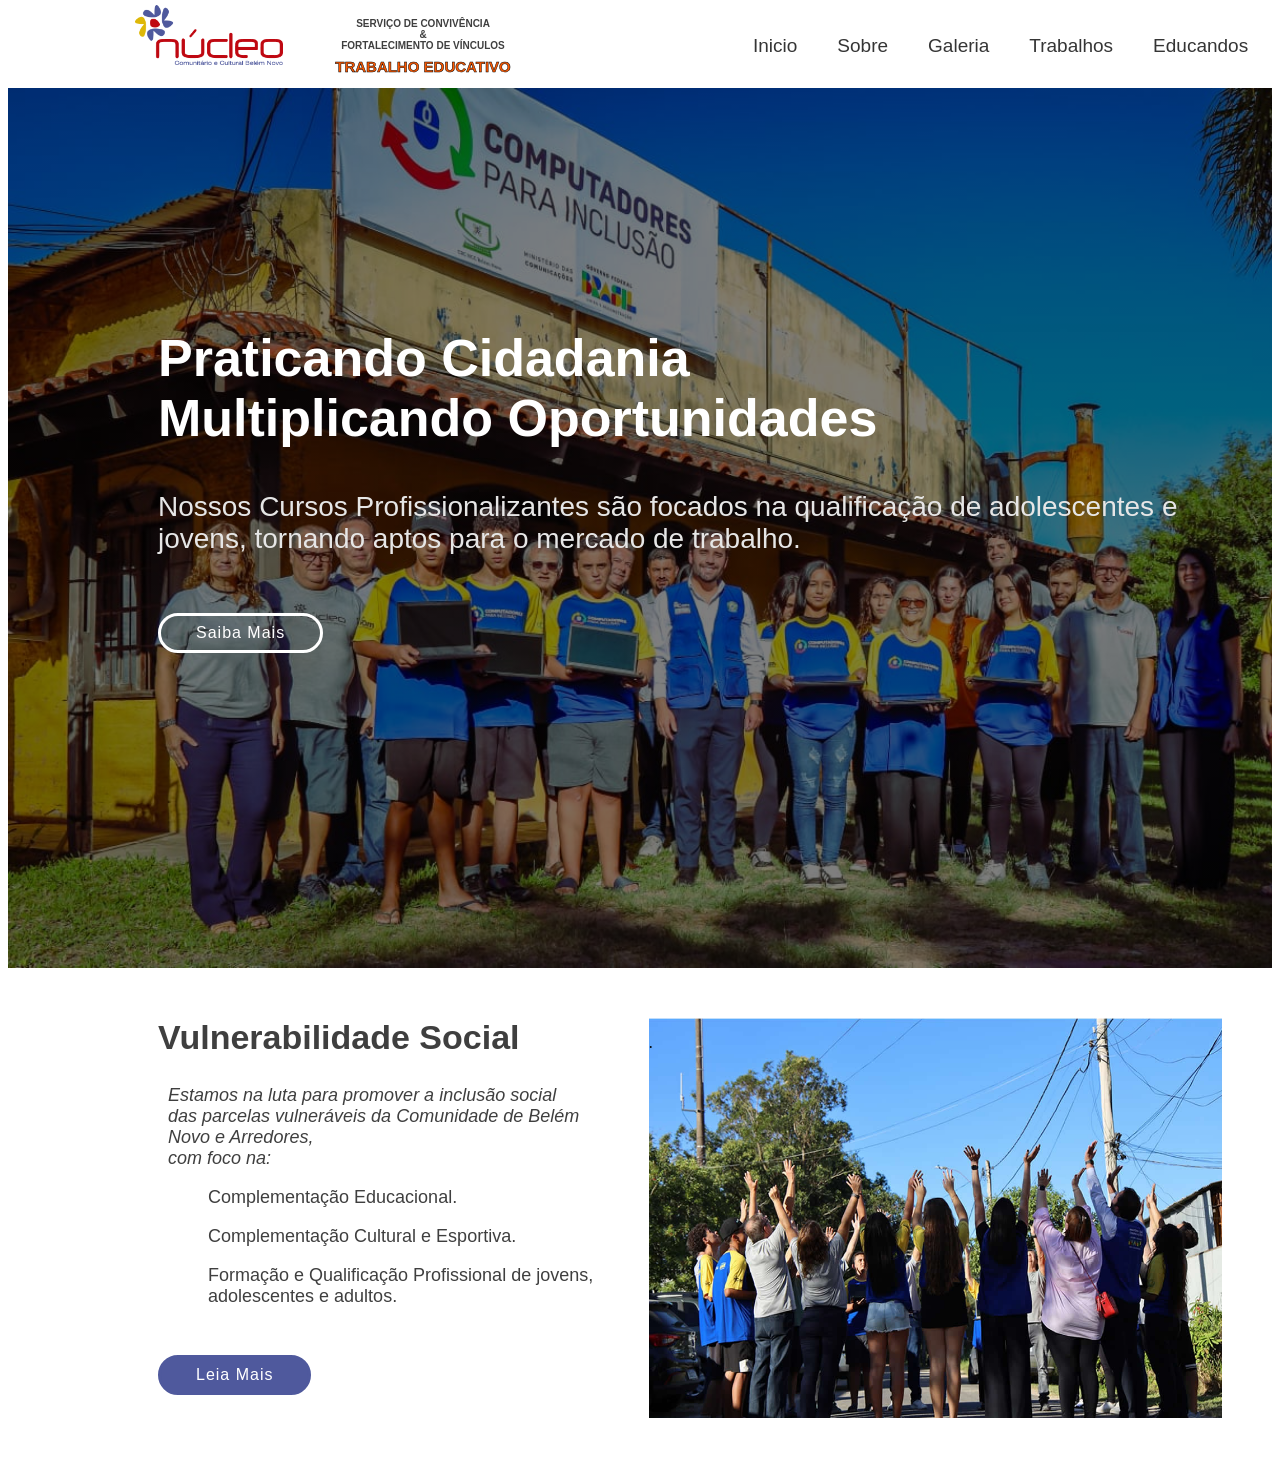
<file: index.html>
<!DOCTYPE html>
<html lang="en">
<head>
    <meta charset="UTF-8">
    <meta name="viewport" content="width=device-width, initial-scale=1.0">
    <link rel="stylesheet" href="style.css">
    <title>HOME</title>
</head>
<body>

<!-- Cabeçalho principal da página -->
    <div class="header">

        <!-- Imagem principal -->
        <img src="../../assets/title.png" alt="Imagem NUCLEO"  width="148" height="60">

        <div class="slogan">
            <h2>SERVIÇO DE CONVIVÊNCIA <br>& <br> FORTALECIMENTO DE VÍNCULOS</H2>
                <h3>TRABALHO EDUCATIVO</h3>
        </div>

        <!-- Menu -->
        <div class="menu">
            <a href="#">Inicio</a>
            <a href="pages/sobre/sobre.html">Sobre</a>
            <a href="pages/galeria/galeria.html">Galeria</a>
            <a href="pages/trabalhos/trabalhos.html">Trabalhos</a>
            <a href="pages/educandos/educandos.html">Educandos</a>
        </div>

        </div>


        <!-- Imagem Principal com texto -->
        <div class="img-content">
            <h2>Praticando Cidadania <br>
            Multiplicando Oportunidades</h2>

            <p>Nossos Cursos Profissionalizantes 
            são focados na qualificação de adolescentes 
            e jovens, tornando aptos para o 
            mercado de trabalho.</p>

            <button>Saiba Mais</button>
        </div>

        <!-- 1 Seção do site -->

        <div class="section-container">
            <div class="left-container">
                <h2>Vulnerabilidade Social</h2>
                <p>Estamos na luta para promover  a 
                    inclusão social <br> das parcelas vulneráveis da Comunidade 
                    de Belém Novo e Arredores, <br> com foco na:</p>
                    <ul> Complementação Educacional.</ul>
                    <ul> Complementação Cultural e Esportiva.</ul>
                    <ul> Formação e Qualificação Profissional de jovens, <br>adolescentes e adultos.</ul>
                    <button>Leia Mais</button>
            </div>
            <div class="right-container">
                <p>.</p>
            </div>

        </div>







        







</body>
</html>
</file>
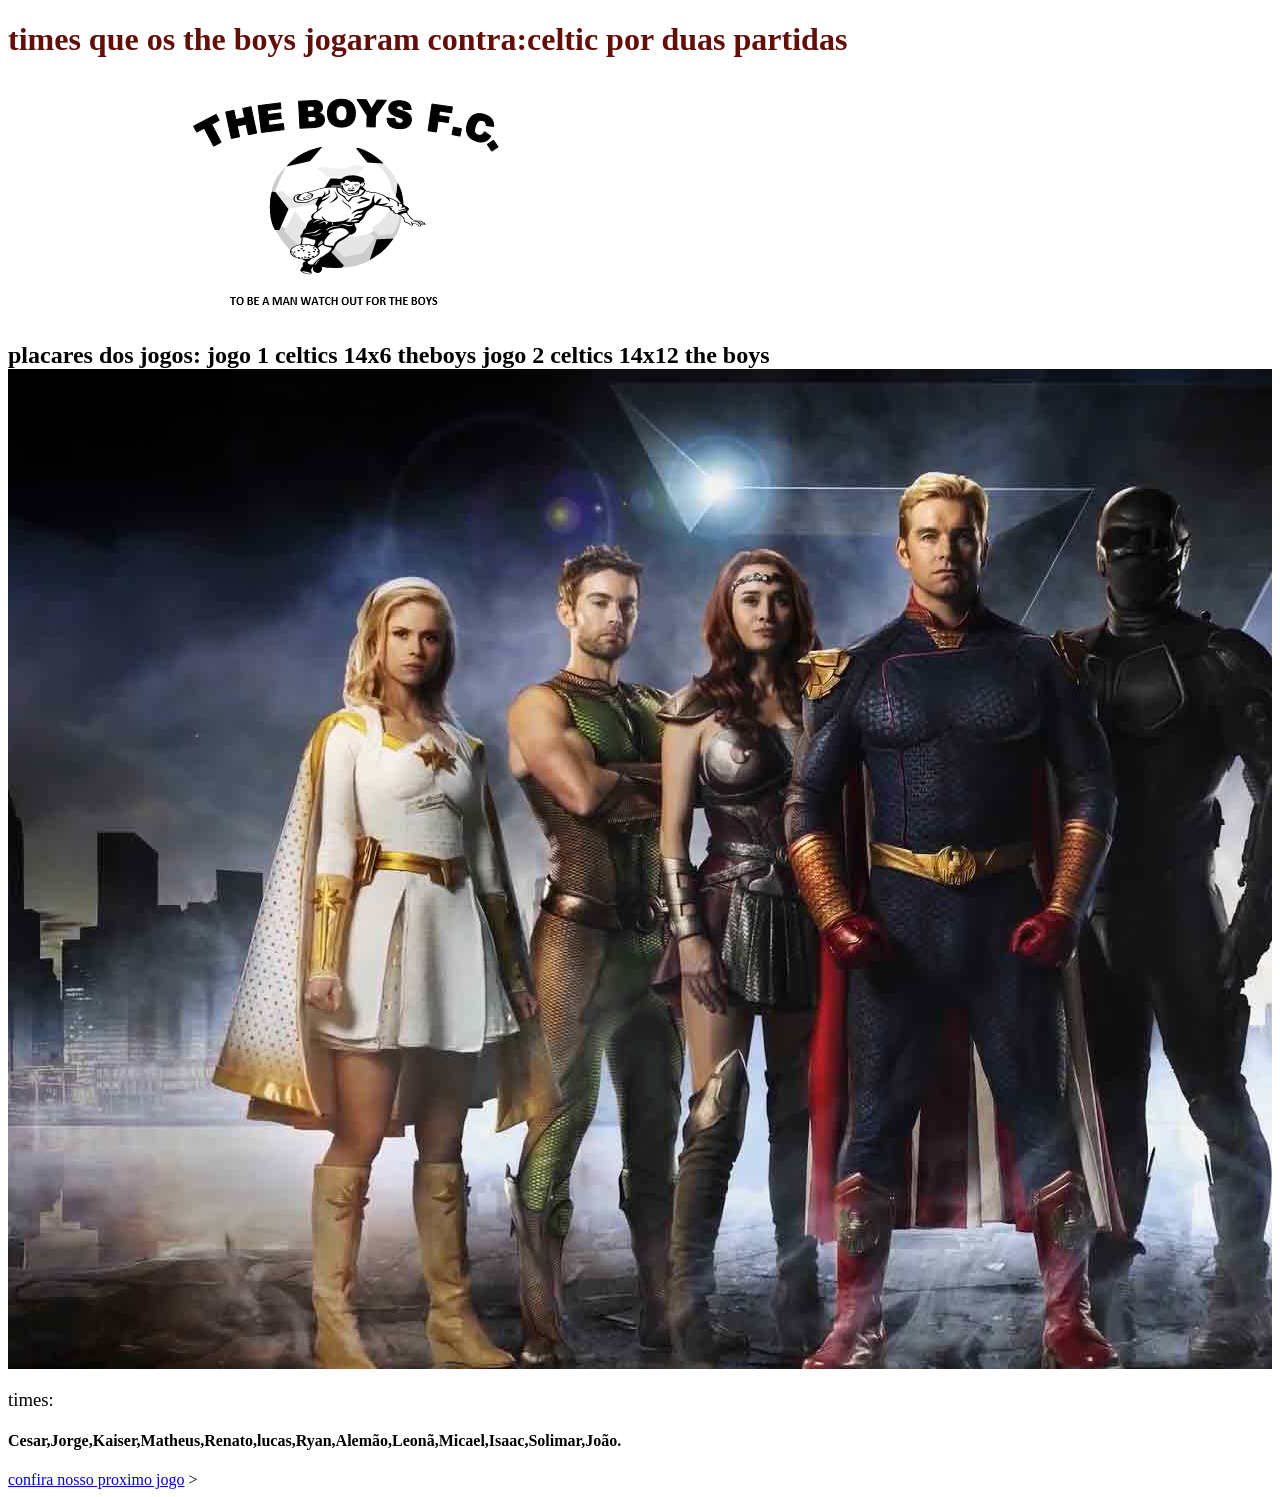
<file: pages/educandos/Renato/FirstPage/index.html>
<!DOCTYPE html>
<html lang="en">
<head>
    <meta charset="UTF-8">
    <meta name="viewport" content="width=device-width, initial-scale=1.0">
    <title>The Boys FC</title>
    <link rel="stylesheet" href="estilo.css">
</head>
<body>
    <h1>times que os the boys jogaram contra:celtic por duas partidas

    </h1>
    <img src="/pages/educandos/Renato/FirstPage/305837077_519616460163643_7972930918986910335_n.png" alt="">
<h2>placares dos jogos:
    jogo 1 celtics 14x6 theboys
    jogo 2 celtics 14x12 the boys                   
    <div class="fundo"></div>    
    <h3>times:
<h4>Cesar,Jorge,Kaiser,Matheus,Renato,lucas,Ryan,Alemão,Leonã,Micael,Isaac,Solimar,João.</h4> 
<a href="/pages/educandos/Renato/FirstPage/page2.html">confira nosso proximo jogo</a>

    </h3>
</h2>
</body>
</html>
















>
    





</body>
</html>
</file>
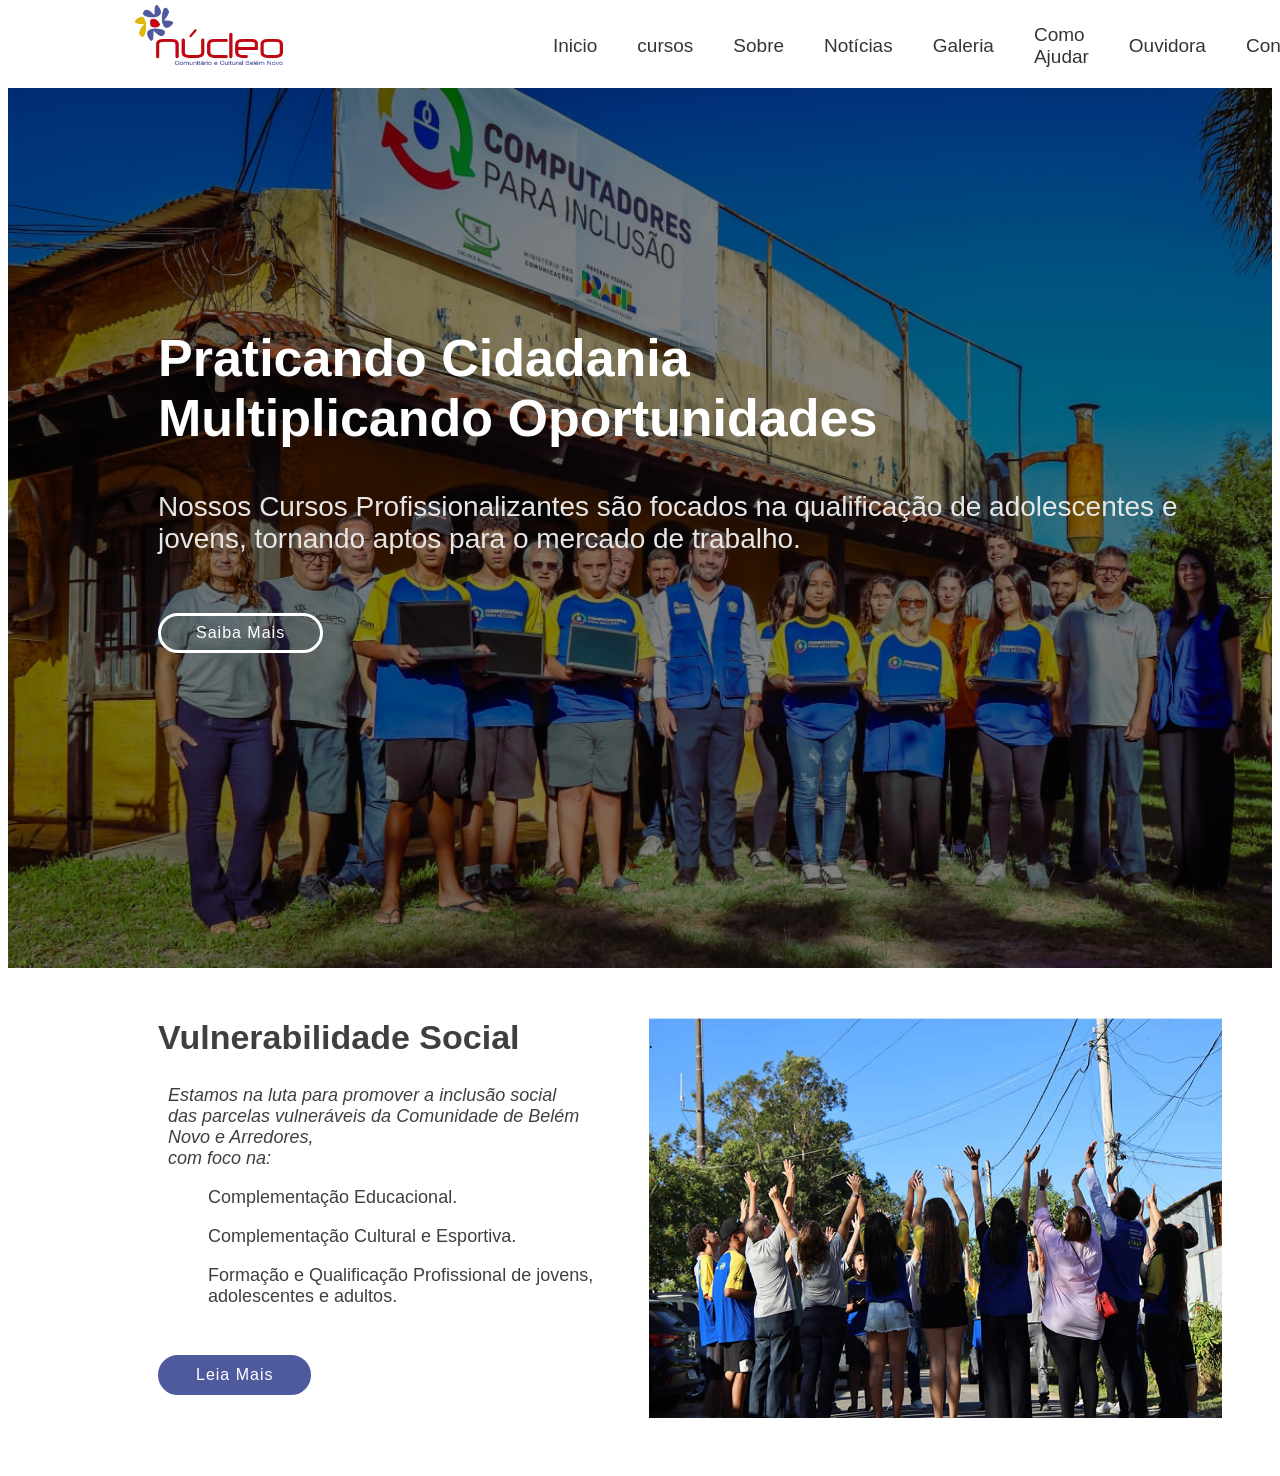
<file: examples/home/home.html>
<!DOCTYPE html>
<html lang="en">
<head>
    <meta charset="UTF-8">
    <meta name="viewport" content="width=device-width, initial-scale=1.0">
    <link rel="stylesheet" href="home.css">
    <title>HOME</title>
</head>
<body>

<!-- Cabeçalho principal da página -->
    <div class="header">

        <!-- Imagem principal -->
        <img src="../../assets/title.png" alt="Imagem NUCLEO"  width="148" height="60">


        <!-- Menu -->
        <div class="menu">
        <a href="#">Inicio</a>
        <a href="#">cursos </a>
        <a href="#">Sobre</a>
        <a href="#">Notícias</a>
        <a href="#">Galeria</a>
        <a href="#">Como Ajudar</a>
        <a href="#">Ouvidora</a>
        <a href="#">Contato</a>
        </div>


        <!-- Botão -->
        <button class="button">Login</button>
        </div>


        <!-- Imagem Principal com texto -->
        <div class="img-content">
            <h2>Praticando Cidadania <br>
            Multiplicando Oportunidades</h2>

            <p>Nossos Cursos Profissionalizantes 
            são focados na qualificação de adolescentes 
            e jovens, tornando aptos para o 
            mercado de trabalho.</p>

            <button>Saiba Mais</button>
        </div>

        <!-- 1 Seção do site -->

        <div class="section-container">
            <div class="left-container">
                <h2>Vulnerabilidade Social</h2>
                <p>Estamos na luta para promover  a 
                    inclusão social <br> das parcelas vulneráveis da Comunidade 
                    de Belém Novo e Arredores, <br> com foco na:</p>
                    <ul> Complementação Educacional.</ul>
                    <ul> Complementação Cultural e Esportiva.</ul>
                    <ul> Formação e Qualificação Profissional de jovens, <br>adolescentes e adultos.</ul>
                    <button>Leia Mais</button>
            </div>
            <div class="right-container">
                <p>.</p>
            </div>

        </div>







        







</body>
</html>
</file>
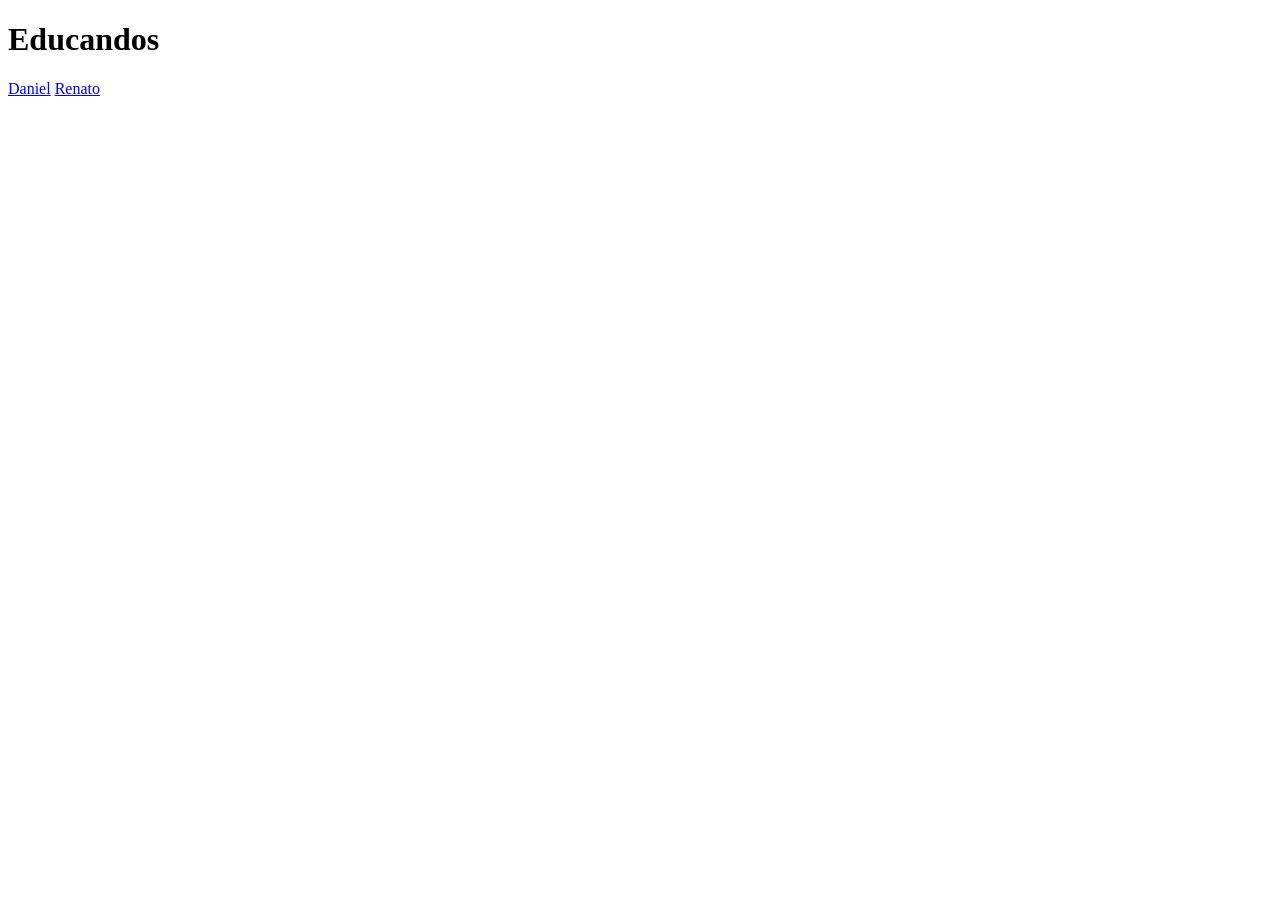
<file: pages/educandos/educandos.html>
<!DOCTYPE html>
<html lang="en">
<head>
    <meta charset="UTF-8">
    <meta name="viewport" content="width=device-width, initial-scale=1.0">
    <title>Educandos</title>
</head>
<body>
    <h1>Educandos</h1>
    <a href="/pages/educandos/Daniel/index.html">Daniel</a>
    <a href="/pages/educandos/Renato/index.html">Renato</a>
</body>
</html>
</file>
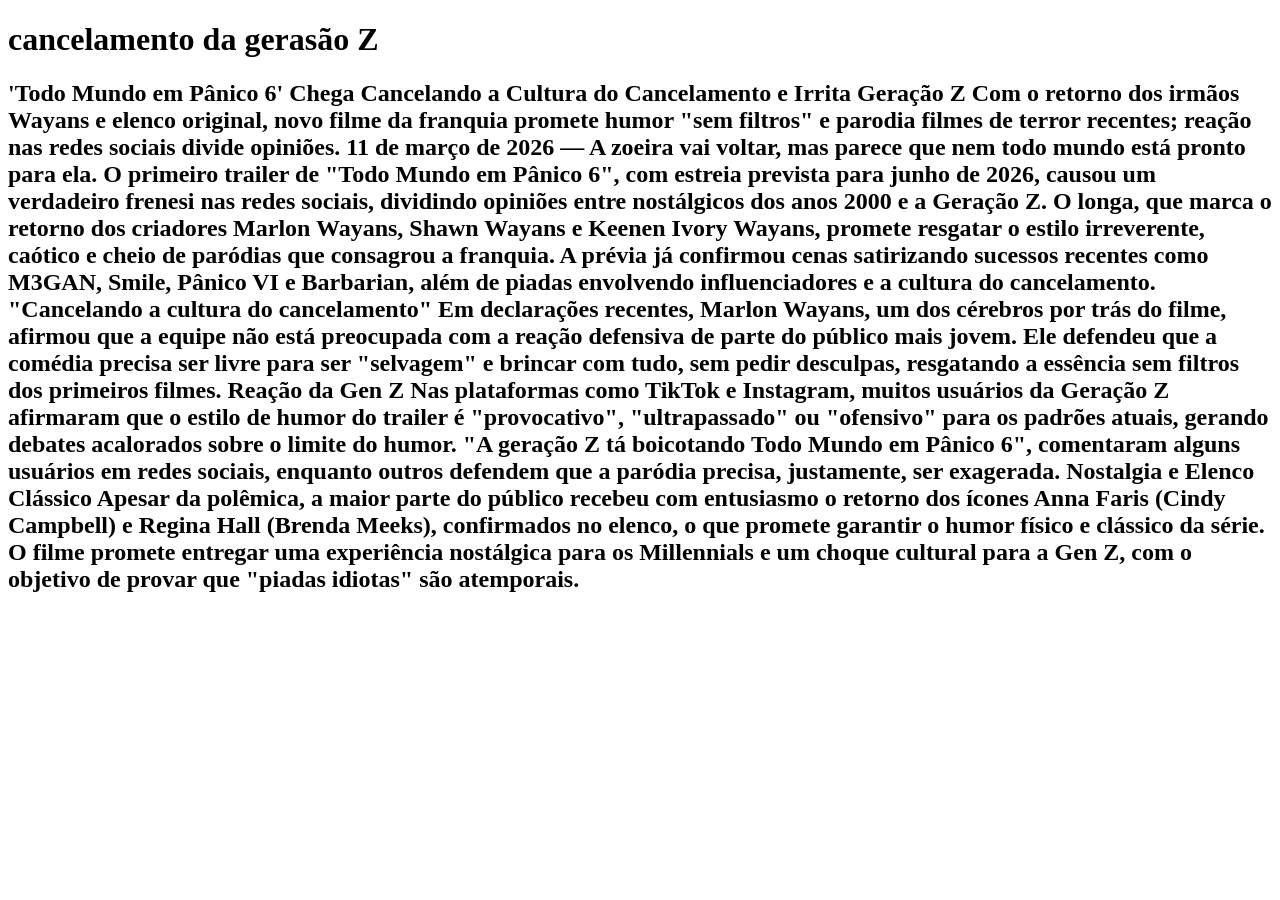
<file: pages/educandos/Daniel/FirstPage/page2.html>
<!DOCTYPE html>
<html lang="en">
<head>
    <meta charset="UTF-8">
    <meta name="viewport" content="width=device-width, initial-scale=1.0">
    <title>fofocalizando</title>
</head>
<body>
    <h1>cancelamento da gerasão Z</h1>
  <h2>'Todo Mundo em Pânico 6' Chega Cancelando a Cultura do Cancelamento e Irrita
     Geração Z
  Com o retorno dos irmãos Wayans e elenco original, novo filme da franquia promete humor "sem filtros" e parodia filmes de terror recentes; reação nas redes sociais divide opiniões.
  11 de março de 2026 — A zoeira vai voltar, mas parece que nem todo
   mundo está pronto para ela. O primeiro trailer de "Todo Mundo em Pânico 6", com 
   estreia prevista para junho de 2026, causou um verdadeiro frenesi nas redes sociais,
    dividindo opiniões entre nostálgicos dos anos 2000 e a Geração Z.
  O longa, que marca o retorno dos criadores Marlon Wayans, Shawn 
  Wayans e Keenen Ivory Wayans, promete resgatar o estilo irreverente, caótico e cheio
   de paródias que consagrou a franquia. A prévia já confirmou cenas satirizando sucessos
    recentes como M3GAN, Smile, Pânico VI e Barbarian, além de piadas envolvendo influenciadores
     e a cultura do cancelamento.
  "Cancelando a cultura do cancelamento"
  Em declarações recentes, Marlon Wayans, um dos cérebros por trás do filme, afirmou que a equipe
  não está preocupada com a reação defensiva de parte do público mais jovem. Ele defendeu que a 
  comédia precisa ser livre para ser "selvagem" e brincar com tudo, sem pedir desculpas, resgatando
   a essência sem filtros dos primeiros filmes.
  Reação da Gen Z
  Nas plataformas como TikTok e Instagram, muitos usuários da Geração Z afirmaram que o estilo de
   humor do trailer é "provocativo", "ultrapassado" ou "ofensivo" para os padrões atuais, gerando
    debates acalorados sobre o limite do humor. "A geração Z tá boicotando Todo Mundo em Pânico
     6", comentaram alguns usuários em redes sociais, enquanto outros defendem que a paródia
      precisa, justamente, ser exagerada.
  Nostalgia e Elenco Clássico
  Apesar da polêmica, a maior parte do público recebeu com entusiasmo o retorno dos ícones Anna
   Faris (Cindy Campbell) e Regina Hall (Brenda Meeks), confirmados no elenco, o que promete 
   garantir o humor físico e clássico da série.
  O filme promete entregar uma experiência nostálgica para os Millennials e um choque cultural 
  para a Gen Z, com o objetivo de provar que "piadas idiotas" são atemporais.<h2>
    





</body>
</html>
</file>
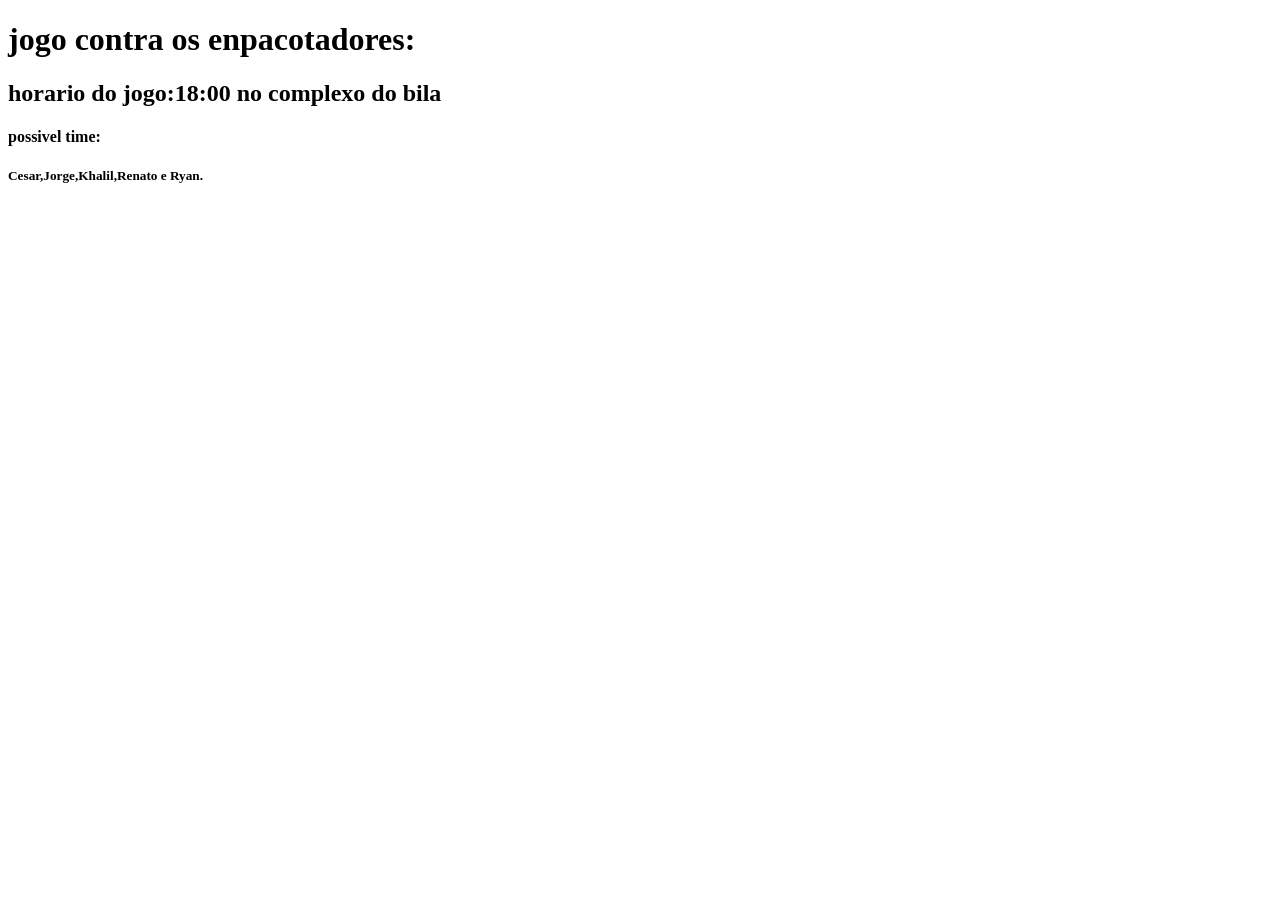
<file: pages/educandos/Renato/FirstPage/page2.html>
<!DOCTYPE html>
<html lang="en">
<head>
    <meta charset="UTF-8">
    <meta name="viewport" content="width=device-width, initial-scale=1.0">
    <title>proximo jogo</title>
</head>
<body>
<h1>jogo contra os enpacotadores:</h1>
<h2>horario do jogo:18:00 no complexo do bila
</h2>
<h4>possivel time:
</h4>
<h5>Cesar,Jorge,Khalil,Renato e Ryan.</h5>

</body>
</html>
</file>
<file: style.css>
.header {
    display: flex;
    flex-direction: row;
    position: sticky;
    z-index: 1000; /* Garante que fique acima do conteúdo */
    width:100vw;
    margin-left: -10px;
    margin-top: -10px;
    background-color: white;
    height: 90px;
}
.header img{
    margin-left: 137px;
    margin-top: 7px;
}
.menu {
        margin-top: 5px;

        display: flex;
        align-items: center;
        flex-direction: row;
        justify-content: space-between;
        margin-left: 200px
}
.menu a {
        padding: 20px;
        font-family: 'Gill Sans', 'Gill Sans MT', Calibri, 'Trebuchet MS', sans-serif;
        font-size: 19px;
        font-weight: 500;
        color: rgb(53, 53, 53);
        text-decoration: none;
}
.menu a:hover {
        color: #4f599d;
}

.button {
        background-color: #4f599d;
        align-self: center;
        height: 37px;
        width: 87px;
        border-radius: 50px;
        font-size: 17px;
        margin-left: 8px;
        font-family: 'Gill Sans', 'Gill Sans MT', Calibri, 'Trebuchet MS', sans-serif;
        border: none;
        color: aliceblue;
        margin-top: 8px;
}

.img-content {
background: 
linear-gradient(rgba(0,0,0,0.5), rgba(0,0,0,0.5)),
url(/examples/home/assets/imgmain.jpg);
background-size: cover;
    min-height: 80vh;
    position: relative;
    padding: 80px 0;
        width: 100%;
}

.img-content h2{
        margin-left: 150px;
        margin-top: 160px;
        color: white;
        font-family: 'Gill Sans', 'Gill Sans MT', Calibri, 'Trebuchet MS', sans-serif;
        font-size: 52px;
        font-weight: 700;
}

.img-content p{
        color: rgb(230, 230, 230);
        margin-left: 150px;
        font-family: 'Gill Sans', 'Gill Sans MT', Calibri, 'Trebuchet MS', sans-serif;
        font-size: 28px;
}
.img-content button {
    font-weight: 500;
    font-size: 16px;
    letter-spacing: 1px;
    display: inline-block;
    padding: 8px 35px 10px 35px;
    border-radius: 50px;
    transition: 0.4s;
    margin-left: 150px;
    margin-top: 30px;
    background:transparent;
    border: 3px solid;
    color: white;
    height: 40px;
}

.img-content button:hover{
    color: white;
    border: 3px solid #4f599d;
    background-color: #4f599d;
}

.section-container {
        display: flex;
        flex-direction: row;
}
.left-container {
        height: 40%;
}
.left-container h2{
        margin-left: 150px;
        margin-top: 50px;
        font-family: 'Gill Sans', 'Gill Sans MT', Calibri, 'Trebuchet MS', sans-serif;
        font-size: 34px;
        font-weight: 600;
        color: #3f3f3f;
}
.left-container p{
        margin-left: 160px;
        font-style: italic;
        font-family: 'Gill Sans', 'Gill Sans MT', Calibri, 'Trebuchet MS', sans-serif;
        font-size: 18px;
        color: #3f3f3f;

}
.left-container ul{
        margin-left: 160px;
        font-family: 'Gill Sans', 'Gill Sans MT', Calibri, 'Trebuchet MS', sans-serif;
        font-size: 18px;
        color: #3f3f3f;
}
.left-container button {
    font-weight: 500;
    font-size: 16px;
    letter-spacing: 1px;
    display: inline-block;
    padding: 8px 35px 10px 35px;
    border-radius: 50px;
    transition: 0.4s;
    margin-left: 150px;
    margin-top: 30px;
    border: 3px solid;
    color: white;
    height: 40px;
        color: white;
    border: 3px solid #4f599d;
    background-color: #4f599d;
}
.left-container button:hover {
   filter: brightness(130%);
}
.right-container {
background: 
url(/examples/home/assets/about.jpg);
background-size: cover;
height: 400px;
width: 700px;
margin: 50px;
}
.slogan {
    display: flex;
    flex-direction: column;
    width: 200px;
    align-items: center;
    margin-left: 30px;
    padding: 10px;
}
.slogan h2 {
    font-size: 10px;
    font-family: 'Gill Sans', 'Gill Sans MT', Calibri, 'Trebuchet MS', sans-serif;
    color: #3f3f3f;
    text-align: center;
    margin-top: 10px;
}
.slogan h3 {
    font-size: 15px;
    font-family: 'Gill Sans', 'Gill Sans MT', Calibri, 'Trebuchet MS', sans-serif;
    color: #3f3f3f;
    text-align: center;
    color: rgb(255, 89, 0); /* Cor interna da letra */
    -webkit-text-stroke-width: 0.5px; /* Espessura da borda */
    -webkit-text-stroke-color: black; /* Cor da borda */
    margin-top: -1px;
}
</file>
<file: pages/educandos/Renato/FirstPage/estilo.css>
h1 {
color: rgb(99, 15, 9) 
}
p {
    font: size 30px;
}
h2 {
    font-weight: 600;
}
h3 {
    font-weight: 500;
}
h4 {font-weight: bold; 
}
.fundo{
    width: 100%;
    height: 1000px;
    background-image: url(/pages/educandos/Renato/FirstPage/QWZOIIVEUBJ4PHJD3ECZUAENUQ.jpg) ;
}
.fundo h6{
    margin-top: 30px;
}
</file>
<file: examples/home/home.css>
.header {
    display: flex;
    flex-direction: row;
    position: sticky;
    z-index: 1000; /* Garante que fique acima do conteúdo */
    width:100vw;
    margin-left: -10px;
    margin-top: -10px;
    background-color: white;
    height: 90px;
}
.header img{
    margin-left: 137px;
    margin-top: 7px;
}
.menu {
        margin-top: 5px;
        display: flex;
        align-items: center;
        flex-direction: row;
        justify-content: space-between;
        margin-left: 250px
}
.menu a {
        padding: 20px;
        font-family: 'Gill Sans', 'Gill Sans MT', Calibri, 'Trebuchet MS', sans-serif;
        font-size: 19px;
        font-weight: 500;
        color: rgb(53, 53, 53);
        text-decoration: none;
}
.menu a:hover {
        color: #4f599d;
}

.button {
        background-color: #4f599d;
        align-self: center;
        height: 37px;
        width: 87px;
        border-radius: 50px;
        font-size: 17px;
        margin-left: 8px;
        font-family: 'Gill Sans', 'Gill Sans MT', Calibri, 'Trebuchet MS', sans-serif;
        border: none;
        color: aliceblue;
        margin-top: 8px;
}

.img-content {
background: 
linear-gradient(rgba(0,0,0,0.5), rgba(0,0,0,0.5)),
url(/examples/home/assets/imgmain.jpg);
background-size: cover;
    min-height: 80vh;
    position: relative;
    padding: 80px 0;

}
.img-content h2{
        margin-left: 150px;
        margin-top: 160px;
        color: white;
        font-family: 'Gill Sans', 'Gill Sans MT', Calibri, 'Trebuchet MS', sans-serif;
        font-size: 52px;
        font-weight: 700;
}

.img-content p{
        color: rgb(230, 230, 230);
        margin-left: 150px;
        font-family: 'Gill Sans', 'Gill Sans MT', Calibri, 'Trebuchet MS', sans-serif;
        font-size: 28px;
}
.img-content button {
    font-weight: 500;
    font-size: 16px;
    letter-spacing: 1px;
    display: inline-block;
    padding: 8px 35px 10px 35px;
    border-radius: 50px;
    transition: 0.4s;
    margin-left: 150px;
    margin-top: 30px;
    background:transparent;
    border: 3px solid;
    color: white;
    height: 40px;
}

.img-content button:hover{
    color: white;
    border: 3px solid #4f599d;
    background-color: #4f599d;
}

.section-container {
        display: flex;
        flex-direction: row;
}
.left-container {
        height: 40%;
}
.left-container h2{
        margin-left: 150px;
        margin-top: 50px;
        font-family: 'Gill Sans', 'Gill Sans MT', Calibri, 'Trebuchet MS', sans-serif;
        font-size: 34px;
        font-weight: 600;
        color: #3f3f3f;
}
.left-container p{
        margin-left: 160px;
        font-style: italic;
        font-family: 'Gill Sans', 'Gill Sans MT', Calibri, 'Trebuchet MS', sans-serif;
        font-size: 18px;
        color: #3f3f3f;

}
.left-container ul{
        margin-left: 160px;
        font-family: 'Gill Sans', 'Gill Sans MT', Calibri, 'Trebuchet MS', sans-serif;
        font-size: 18px;
        color: #3f3f3f;
}
.left-container button {
    font-weight: 500;
    font-size: 16px;
    letter-spacing: 1px;
    display: inline-block;
    padding: 8px 35px 10px 35px;
    border-radius: 50px;
    transition: 0.4s;
    margin-left: 150px;
    margin-top: 30px;
    border: 3px solid;
    color: white;
    height: 40px;
        color: white;
    border: 3px solid #4f599d;
    background-color: #4f599d;
}
.left-container button:hover {
   filter: brightness(130%);
}
.right-container {
background: 
url(/examples/home/assets/about.jpg);
background-size: cover;
height: 400px;
width: 700px;
margin: 50px;
}
</file>
